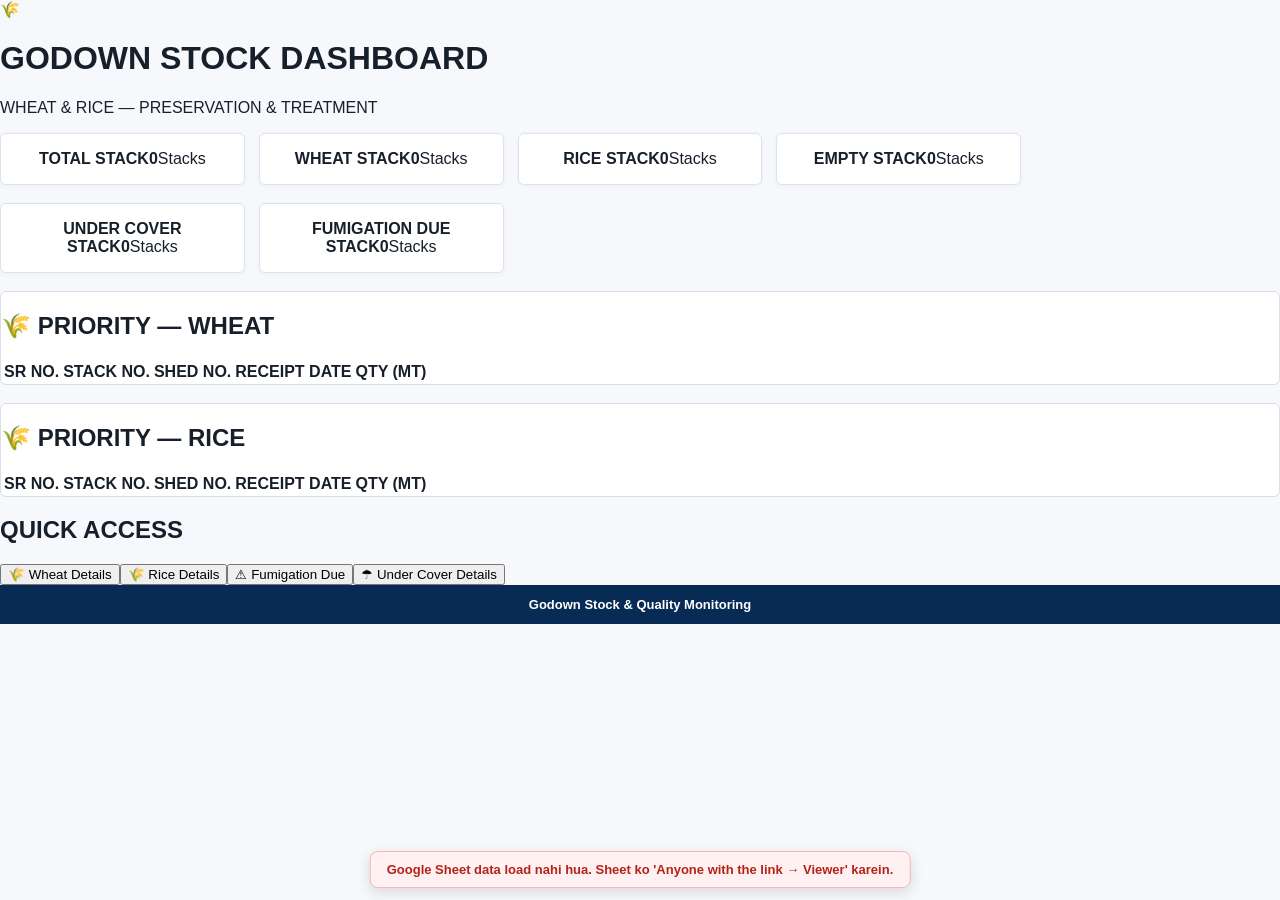
<file: index.html>
<!doctype html><html lang="en"><head><meta charset="utf-8"><meta name="viewport" content="width=device-width,initial-scale=1"><title>Godown Stock Dashboard</title><link rel="stylesheet" href="style.css"></head><body>
<header><div class="logo">🌾</div><div><h1>GODOWN STOCK DASHBOARD</h1><p>WHEAT & RICE — PRESERVATION & TREATMENT</p></div><div id="clock"></div></header>
<main>
<section class="cards four"><div class="card purple"><b>TOTAL STACK</b><strong id="total">0</strong><span>Stacks</span></div><div class="card green"><b>WHEAT STACK</b><strong id="wheat">0</strong><span>Stacks</span></div><div class="card blue"><b>RICE STACK</b><strong id="rice">0</strong><span>Stacks</span></div><div class="card orange"><b>EMPTY STACK</b><strong id="empty">0</strong><span>Stacks</span></div></section>
<section class="cards two"><div class="card green"><b>UNDER COVER STACK</b><strong id="cover">0</strong><span>Stacks</span></div><div class="card red"><b>FUMIGATION DUE STACK</b><strong id="fumigation">0</strong><span>Stacks</span></div></section>
<section class="priority"><div class="panel wheat"><h2>🌾 PRIORITY — WHEAT</h2><table><thead><tr><th>SR NO.</th><th>STACK NO.</th><th>SHED NO.</th><th>RECEIPT DATE</th><th>QTY (MT)</th></tr></thead><tbody id="wheatRows"></tbody></table></div><div class="panel rice"><h2>🌾 PRIORITY — RICE</h2><table><thead><tr><th>SR NO.</th><th>STACK NO.</th><th>SHED NO.</th><th>RECEIPT DATE</th><th>QTY (MT)</th></tr></thead><tbody id="riceRows"></tbody></table></div></section>
<section><h2 class="quicktitle">QUICK ACCESS</h2><div class="quick"><button>🌾 Wheat Details</button><button>🌾 Rice Details</button><button>⚠ Fumigation Due</button><button>☂ Under Cover Details</button></div></section>
</main><footer>Godown Stock & Quality Monitoring</footer><script src="script.js"></script></body></html>
<script src="script.js"></script>
</file>
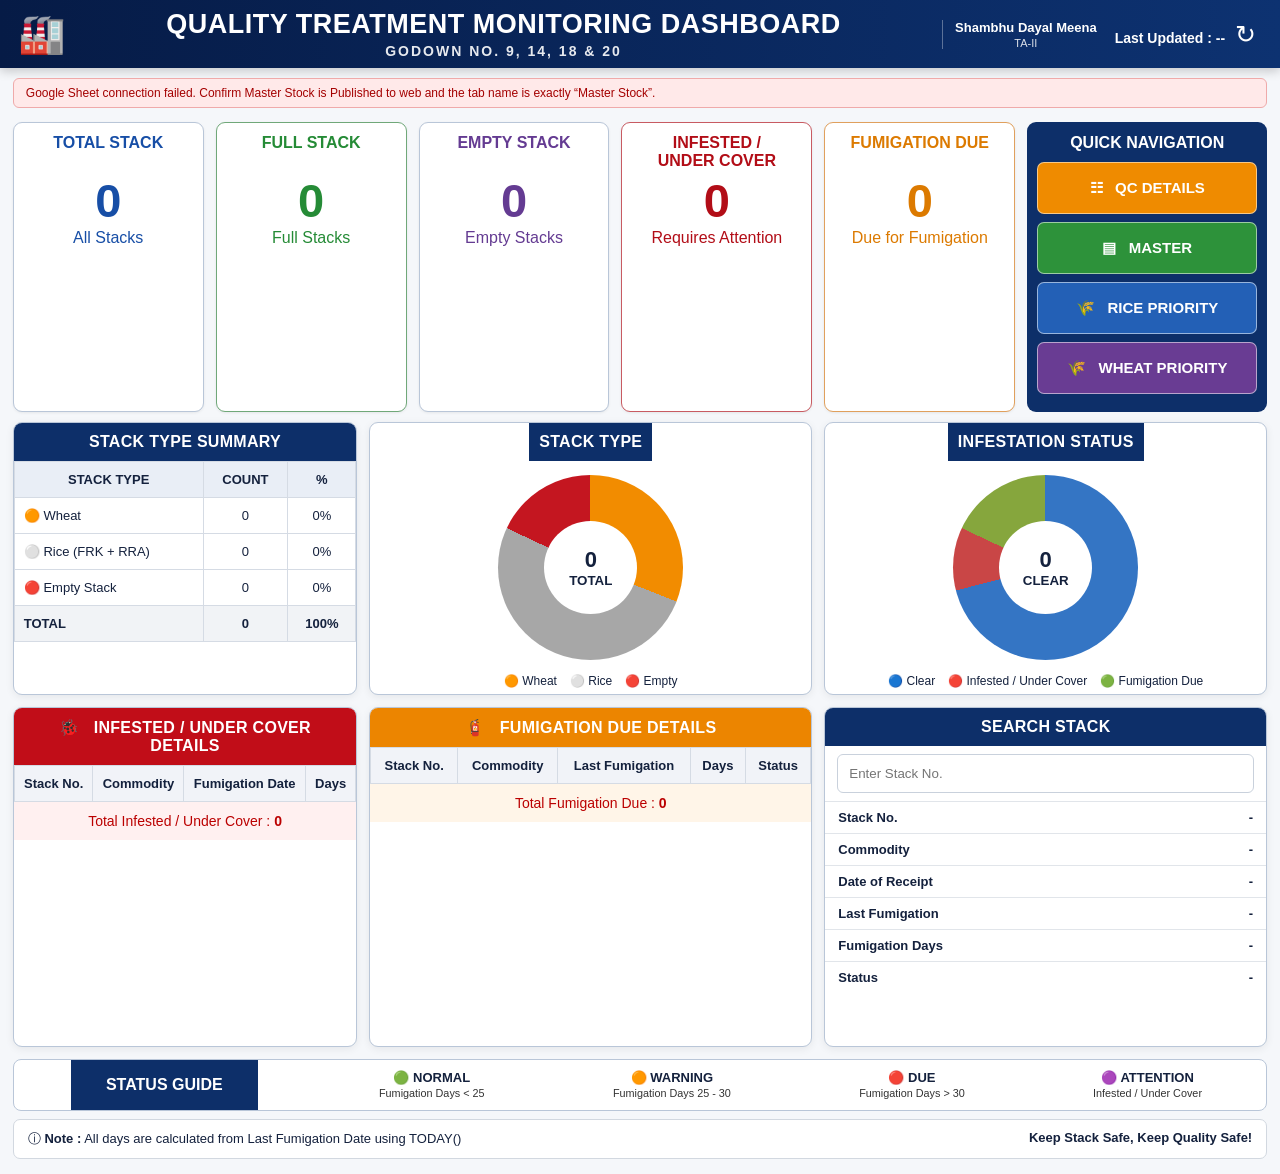
<file: Godown_Professional_Dashboard.html>
<!doctype html>
<html lang="en">
<head>
<meta charset="utf-8">
<meta name="viewport" content="width=device-width,initial-scale=1">
<title>Status Godown No. 9, 14, 18 and 20</title>
<style>
*{box-sizing:border-box}body{margin:0;background:#f5f7fa;color:#14213d;font-family:Arial,Helvetica,sans-serif}.topbar{height:68px;background:linear-gradient(90deg,#061b46,#0d3271);color:#fff;display:flex;align-items:center;padding:8px 18px;gap:18px}.logo{font-size:38px}.headtitle{font-weight:800;font-size:28px;flex:1;text-align:center;letter-spacing:.3px}.updated{font-weight:700;font-size:14px;white-space:nowrap}.updated button{background:none;border:0;color:white;font-size:25px;cursor:pointer}.connection{margin:10px 1%;padding:7px 12px;background:#e9f7ed;border:1px solid #b7ddc1;border-radius:6px;font-size:12px}.connection.error{background:#ffe9e9;color:#a40000;border-color:#efaaaa}.top-grid{display:grid;grid-template-columns:repeat(5,1fr) 240px;gap:12px;padding:4px 1% 10px}.metric{background:white;border:1px solid #b9c6d8;border-radius:9px;text-align:center;padding:11px 6px;min-height:137px;box-shadow:0 1px 3px #0001}.metric .label{font-weight:800;font-size:16px;min-height:38px}.metric .big{font-size:47px;font-weight:800;line-height:1.05;margin:4px}.metric.blue{color:#174ea6}.metric.green{color:#258b36;border-color:#70a879}.metric.purple{color:#643b92}.metric.red{color:#b20d17;border-color:#c85b62}.metric.orange{color:#dc7a00;border-color:#e0a05d}.quick{background:#0d2f69;border-radius:9px;padding:10px;color:#fff}.quick h3{text-align:center;margin:2px 0 10px;font-size:16px}.q{display:block;color:white;text-decoration:none;font-weight:800;text-align:center;border-radius:7px;padding:16px 6px;margin:8px 0;border:1px solid #fff8;font-size:15px}.qc{background:#ef8b00}.master{background:#2d923a}.rice{background:#2360b6}.wheat{background:#693c93}.middle-grid,.details-grid{display:grid;grid-template-columns:1.05fr 1.35fr 1.35fr;gap:12px;padding:0 1% 12px}.panel,.detail,.searchbox{background:white;border:1px solid #b9c6d8;border-radius:9px;overflow:hidden;min-height:270px}.panel h2,.detail h2,.searchbox h2{margin:0;background:#0d2f69;color:#fff;padding:10px;text-align:center;font-size:16px}.summary table,.detail table{width:100%;border-collapse:collapse}.summary th,.summary td,.detail th,.detail td{padding:10px 9px;border:1px solid #d5dbe4;font-size:13px}.summary th{background:#e9eef6}.summary td:nth-child(2),.summary td:nth-child(3){text-align:center}.totalrow{font-weight:800;background:#f1f3f6}.donut{display:flex;flex-direction:column;align-items:center}.donut-chart{width:185px;height:185px;border-radius:50%;margin:14px 0 8px;background:conic-gradient(#f28c00 0 31%,#a7a7a7 31% 82%,#c41620 82% 100%);display:grid;place-items:center}.donut-chart>div{width:93px;height:93px;border-radius:50%;background:white;display:flex;flex-direction:column;align-items:center;justify-content:center}.donut-chart b{font-size:22px}.donut-chart small{font-weight:800}.statusdonut{background:conic-gradient(#3475c4 0 71%,#c94646 71% 82%,#86a63d 82% 100%)}.legend{display:flex;gap:13px;font-size:12px;flex-wrap:wrap;justify-content:center;padding:6px}.details-grid{align-items:stretch}.detail{min-height:340px}.redpanel h2{background:#c10d18}.orangepanel h2{background:#ec8500}.tablewrap{overflow:auto;max-height:260px}.detail th{background:#f1f3f8}.detail footer{text-align:center;padding:11px;background:#fff0f0;color:#b00;font-size:14px}.orangepanel footer{background:#fff5e8}.searchbox{padding-bottom:5px}.searchbox h2{margin-bottom:8px}.searchbox input{margin:0 12px 8px;width:calc(100% - 24px);padding:11px;border:1px solid #c9d1dc;border-radius:6px}.result{display:flex;justify-content:space-between;padding:8px 13px;border-top:1px solid #e1e5ea;font-size:13px}.result span{font-weight:700}.guide{margin:0 1% 8px;background:white;border:1px solid #b9c6d8;border-radius:8px;display:flex;align-items:center;justify-content:space-around;text-align:center;overflow:hidden}.guide>strong{background:#0d2f69;color:white;padding:16px 35px}.guide span{font-weight:800;font-size:13px;padding:7px}.guide small{font-weight:400;color:#333}.note{margin:0 1% 15px;padding:10px 14px;font-size:13px;background:white;border:1px solid #d2d8e0;border-radius:7px}.note b:last-child{float:right}@media(max-width:1100px){.top-grid{grid-template-columns:repeat(3,1fr)}.quick{grid-column:span 3}.middle-grid,.details-grid{grid-template-columns:1fr 1fr}.searchbox{grid-column:span 2}}@media(max-width:650px){.headtitle{font-size:17px}.updated{font-size:11px}.topbar{height:auto}.top-grid,.middle-grid,.details-grid{grid-template-columns:1fr}.quick,.searchbox{grid-column:auto}.guide{flex-wrap:wrap}.guide>strong{width:100%}.note b:last-child{float:none;display:block;margin-top:8px}}
</style>
<style>
.main-title{font-size:27px;font-weight:900;letter-spacing:.5px}
.sub-title{font-size:14px;font-weight:700;letter-spacing:2px;margin-top:3px;opacity:.9}
.userbox{display:flex;flex-direction:column;align-items:center;min-width:125px;border-left:1px solid #ffffff55;padding-left:12px;font-size:12px}
.userbox b{font-size:13px}.userbox span{font-size:11px;opacity:.85;margin-top:2px}
.topbar{box-shadow:0 3px 10px #0003}
.metric{transition:transform .15s,box-shadow .15s}.metric:hover{transform:translateY(-2px);box-shadow:0 5px 14px #0002}
.panel,.detail,.searchbox{box-shadow:0 2px 8px #00000012}
.detail h2,.panel h2,.searchbox h2{letter-spacing:.3px}
@media(max-width:800px){
 .topbar{padding:8px 9px;gap:8px}.logo{font-size:28px}.main-title{font-size:16px}.sub-title{font-size:9px;letter-spacing:1px}.userbox{min-width:86px;font-size:9px;padding-left:6px}.userbox b{font-size:10px}.userbox span{font-size:9px}.updated{font-size:9px}.updated button{font-size:20px}
}
</style></head>
<body>
<header class="topbar">
  <div class="logo">🏭</div>
  <div class="headtitle"><div class="main-title">QUALITY TREATMENT MONITORING DASHBOARD</div><div class="sub-title">GODOWN NO. 9, 14, 18 &amp; 20</div></div>
  <div class="userbox"><b>Shambhu Dayal Meena</b><span>TA-II</span></div><div class="updated">Last Updated : <span id="updated">--</span> <button onclick="loadData()" title="Refresh">↻</button></div>
</header>

<main>
  <div id="connection" class="connection">Connecting to Google Sheet…</div>

  <section class="top-grid">
    <div class="metric blue"><div class="label">TOTAL STACK</div><div class="big" id="total">0</div><div>All Stacks</div></div>
    <div class="metric green"><div class="label">FULL STACK</div><div class="big" id="full">0</div><div>Full Stacks</div></div>
    <div class="metric purple"><div class="label">EMPTY STACK</div><div class="big" id="empty">0</div><div>Empty Stacks</div></div>
    <div class="metric red"><div class="label">INFESTED /<br>UNDER COVER</div><div class="big" id="attention">0</div><div>Requires Attention</div></div>
    <div class="metric orange"><div class="label">FUMIGATION DUE</div><div class="big" id="fumDue">0</div><div>Due for Fumigation</div></div>

    <aside class="quick">
      <h3>QUICK NAVIGATION</h3>
      <a id="qcLink" target="_blank" class="q qc">☷ &nbsp; QC DETAILS</a>
      <a id="masterLink" target="_blank" class="q master">▤ &nbsp; MASTER</a>
      <a id="riceLink" target="_blank" class="q rice">🌾 &nbsp; RICE PRIORITY</a>
      <a id="wheatLink" target="_blank" class="q wheat">🌾 &nbsp; WHEAT PRIORITY</a>
    </aside>
  </section>

  <section class="middle-grid">
    <div class="summary panel">
      <h2>STACK TYPE SUMMARY</h2>
      <table><thead><tr><th>STACK TYPE</th><th>COUNT</th><th>%</th></tr></thead>
      <tbody>
        <tr><td>🟠 Wheat</td><td id="wheatCount">0</td><td id="wheatPct">0%</td></tr>
        <tr><td>⚪ Rice (FRK + RRA)</td><td id="riceCount">0</td><td id="ricePct">0%</td></tr>
        <tr><td>🔴 Empty Stack</td><td id="emptyCount">0</td><td id="emptyPct">0%</td></tr>
        <tr class="totalrow"><td>TOTAL</td><td id="sumCount">0</td><td>100%</td></tr>
      </tbody></table>
    </div>

    <div class="donut panel"><h2>STACK TYPE</h2><div class="donut-chart" id="stackDonut"><div><b id="donutTotal">0</b><small>TOTAL</small></div></div><div class="legend"><span>🟠 Wheat</span><span>⚪ Rice</span><span>🔴 Empty</span></div></div>

    <div class="donut panel"><h2>INFESTATION STATUS</h2><div class="donut-chart statusdonut" id="statusDonut"><div><b id="clearCount">0</b><small>CLEAR</small></div></div><div class="legend"><span>🔵 Clear</span><span>🔴 Infested / Under Cover</span><span>🟢 Fumigation Due</span></div></div>
  </section>

  <section class="details-grid">
    <div class="detail redpanel">
      <h2>🐞 &nbsp; INFESTED / UNDER COVER DETAILS</h2>
      <div class="tablewrap"><table><thead><tr><th>Stack No.</th><th>Commodity</th><th>Fumigation Date</th><th>Days</th></tr></thead><tbody id="attentionBody"></tbody></table></div>
      <footer>Total Infested / Under Cover : <b id="attentionTotal">0</b></footer>
    </div>

    <div class="detail orangepanel">
      <h2>🧯 &nbsp; FUMIGATION DUE DETAILS</h2>
      <div class="tablewrap"><table><thead><tr><th>Stack No.</th><th>Commodity</th><th>Last Fumigation</th><th>Days</th><th>Status</th></tr></thead><tbody id="dueBody"></tbody></table></div>
      <footer>Total Fumigation Due : <b id="dueTotal">0</b></footer>
    </div>

    <aside class="searchbox">
      <h2>SEARCH STACK</h2>
      <input id="search" placeholder="Enter Stack No.">
      <div class="result"><b>Stack No.</b><span id="sStack">-</span></div>
      <div class="result"><b>Commodity</b><span id="sCommodity">-</span></div>
      <div class="result"><b>Date of Receipt</b><span id="sReceipt">-</span></div>
      <div class="result"><b>Last Fumigation</b><span id="sLast">-</span></div>
      <div class="result"><b>Fumigation Days</b><span id="sDays">-</span></div>
      <div class="result"><b>Status</b><span id="sStatus">-</span></div>
    </aside>
  </section>

  <section class="guide"><strong>STATUS GUIDE</strong><span>🟢 NORMAL<br><small>Fumigation Days &lt; 25</small></span><span>🟠 WARNING<br><small>Fumigation Days 25 - 30</small></span><span>🔴 DUE<br><small>Fumigation Days &gt; 30</small></span><span>🟣 ATTENTION<br><small>Infested / Under Cover</small></span></section>
  <div class="note">ⓘ <b>Note :</b> All days are calculated from Last Fumigation Date using TODAY() &nbsp;&nbsp;&nbsp; <b>Keep Stack Safe, Keep Quality Safe!</b></div>
</main>
<script>
const SHEET_ID="1igJ0rzEp3txMDdhjwjrMB5V9BkJcyjt74g1xWh3YSHo";
const SHEET_NAME="Master Stock";
const REFRESH_MS=30000;
const masterUrl=`https://docs.google.com/spreadsheets/d/${SHEET_ID}/edit`;
document.getElementById("masterLink").href=masterUrl;
document.getElementById("qcLink").href=masterUrl;
document.getElementById("riceLink").href=masterUrl;
document.getElementById("wheatLink").href=masterUrl;
let data=[],headers=[];
const n=x=>String(x??"").toLowerCase().replace(/[^a-z0-9]+/g," ").trim();
function find(names){const H=headers.map(n);for(const x of names){const i=H.indexOf(n(x));if(i>=0)return i}for(const x of names){const i=H.findIndex(h=>h.includes(n(x)));if(i>=0)return i}return -1}
function val(r,i){return i>=0?String(r[i]??"").trim():""}
function parseDate(v){if(!v)return null;if(/^\d{1,2}\.\d{1,2}\.\d{2,4}$/.test(v)){let [d,m,y]=v.split(".").map(Number);if(y<100)y+=2000;return new Date(y,m-1,d)}const d=new Date(v);return isNaN(d)?null:d}
function days(v){const d=parseDate(v);return d?Math.max(0,Math.floor((Date.now()-d.getTime())/86400000)):""}
function loadJSONP(){return new Promise((resolve,reject)=>{const cb="googleSheetCallback_"+Date.now();const s=document.createElement("script");let done=false;const cleanup=()=>{try{delete window[cb]}catch(e){window[cb]=undefined}s.remove()};const timer=setTimeout(()=>{if(!done){done=true;cleanup();reject(Error("timeout"))}},12000);window[cb]=obj=>{if(done)return;done=true;clearTimeout(timer);cleanup();resolve(obj)};s.onerror=()=>{if(!done){done=true;clearTimeout(timer);cleanup();reject(Error("request failed"))}};s.src=`https://docs.google.com/spreadsheets/d/${SHEET_ID}/gviz/tq?sheet=${encodeURIComponent(SHEET_NAME)}&tqx=out:json;responseHandler:${cb}&tq=${encodeURIComponent("select *")}&_=${Date.now()}`;document.head.appendChild(s)})}
function makeRecords(j){headers=(j.table?.cols||[]).map(c=>c.label||c.id||"");const rows=(j.table?.rows||[]).map(x=>(x.c||[]).map(c=>c?(c.f??c.v??""):""));const ix={shed:find(["Shed No.","Shed"]),stack:find(["Stack No.","Stack"]),comm:find(["Commodity / Crop Year","Commodity","Crop Year"]),receipt:find(["Receipt Date","RDate of receipt","Date of Receipt"]),status:find(["Status","QC Status"]),fum:find(["Fumigation Date"]),last:find(["Last Fumigation Date","Last Fumigation"]),remarks:find(["QC Remarks","Remarks"]),cover:find(["UnderCover_Flag"]),due:find(["DegassingDue_Flag"])};return rows.filter(r=>r.some(x=>String(x).trim()!=="")).map(r=>{const st=val(r,ix.status),rm=val(r,ix.remarks),last=val(r,ix.last)||val(r,ix.fum),dy=days(last);const cover=/under\s*cover|cover/.test(n(st))||/under\s*cover|cover/.test(n(val(r,ix.cover)));const inf=/infest/.test(n(st))||/infest/.test(n(rm));const due=/due|yes|true/.test(n(val(r,ix.due)))||/due/.test(n(st))||(dy!==""&&dy>30);const empty=/empty/.test(n(st))||/empty/.test(n(rm));return{shed:val(r,ix.shed),stack:val(r,ix.stack),comm:val(r,ix.comm),receipt:val(r,ix.receipt),status:st,fum:val(r,ix.fum),last,days:dy,remarks:rm,cover,inf,due,empty}})}
async function loadData(){const box=document.getElementById("connection");box.textContent="Connecting to Google Sheet…";try{const json=await loadJSONP();if(json.status==="error")throw Error((json.errors&&json.errors[0]&&json.errors[0].message)||"Google Sheet error");data=makeRecords(json);const now=new Date();document.getElementById("updated").textContent=now.toLocaleDateString("en-GB",{day:"2-digit",month:"2-digit",year:"2-digit"})+" | "+now.toLocaleTimeString("en-IN",{hour:"2-digit",minute:"2-digit"});box.textContent=`● LIVE — Master Stock connected • ${data.length} rows`;box.className="connection";render()}catch(e){box.textContent="Google Sheet connection failed. Confirm Master Stock is Published to web and the tab name is exactly “Master Stock”.";box.className="connection error";console.error(e)}}
function esc(x){return String(x??"").replaceAll("&","&amp;").replaceAll("<","&lt;").replaceAll(">","&gt;")}
function pct(x,t){return t?((x/t)*100).toFixed(2)+"%":"0%"}
function render(){const total=data.length,empty=data.filter(x=>x.empty||(!x.comm&&!x.stack)).length,wheat=data.filter(x=>/wheat/.test(n(x.comm))).length,rice=data.filter(x=>/rice|frk|rra/.test(n(x.comm))&&!/wheat/.test(n(x.comm))).length,att=data.filter(x=>x.inf||x.cover),due=data.filter(x=>x.due&&!x.inf&&!x.cover),full=Math.max(0,total-empty);document.getElementById("total").textContent=total;document.getElementById("full").textContent=full;document.getElementById("empty").textContent=empty;document.getElementById("attention").textContent=att.length;document.getElementById("fumDue").textContent=due.length;document.getElementById("wheatCount").textContent=wheat;document.getElementById("riceCount").textContent=rice;document.getElementById("emptyCount").textContent=empty;document.getElementById("wheatPct").textContent=pct(wheat,total);document.getElementById("ricePct").textContent=pct(rice,total);document.getElementById("emptyPct").textContent=pct(empty,total);document.getElementById("sumCount").textContent=total;document.getElementById("donutTotal").textContent=total;document.getElementById("clearCount").textContent=Math.max(0,total-att.length-due.length);document.getElementById("attentionTotal").textContent=att.length;document.getElementById("dueTotal").textContent=due.length;document.getElementById("attentionBody").innerHTML=att.length?att.map(x=>`<tr><td>${esc(x.stack)}</td><td>${esc(x.comm)}</td><td>${esc(x.fum)}</td><td>${esc(x.days)}</td></tr>`).join(""):`<tr><td colspan="4">No stacks found</td></tr>`;document.getElementById("dueBody").innerHTML=due.length?due.map(x=>`<tr><td>${esc(x.stack)}</td><td>${esc(x.comm)}</td><td>${esc(x.last)}</td><td>${esc(x.days)}</td><td><b>DUE (&gt;30 Days)</b></td></tr>`).join(""):`<tr><td colspan="5">No stacks found</td></tr>`}
document.getElementById("search").addEventListener("input",function(){const q=n(this.value),x=data.find(r=>n(r.stack)===q||n(r.stack).includes(q));["sStack","sCommodity","sReceipt","sLast","sDays","sStatus"].forEach((id,i)=>document.getElementById(id).textContent=x?[x.stack,x.comm,x.receipt,x.last,x.days,x.status][i]||"-":"-")});loadData();setInterval(loadData,REFRESH_MS);

</script>
</body>
</html>
</file>
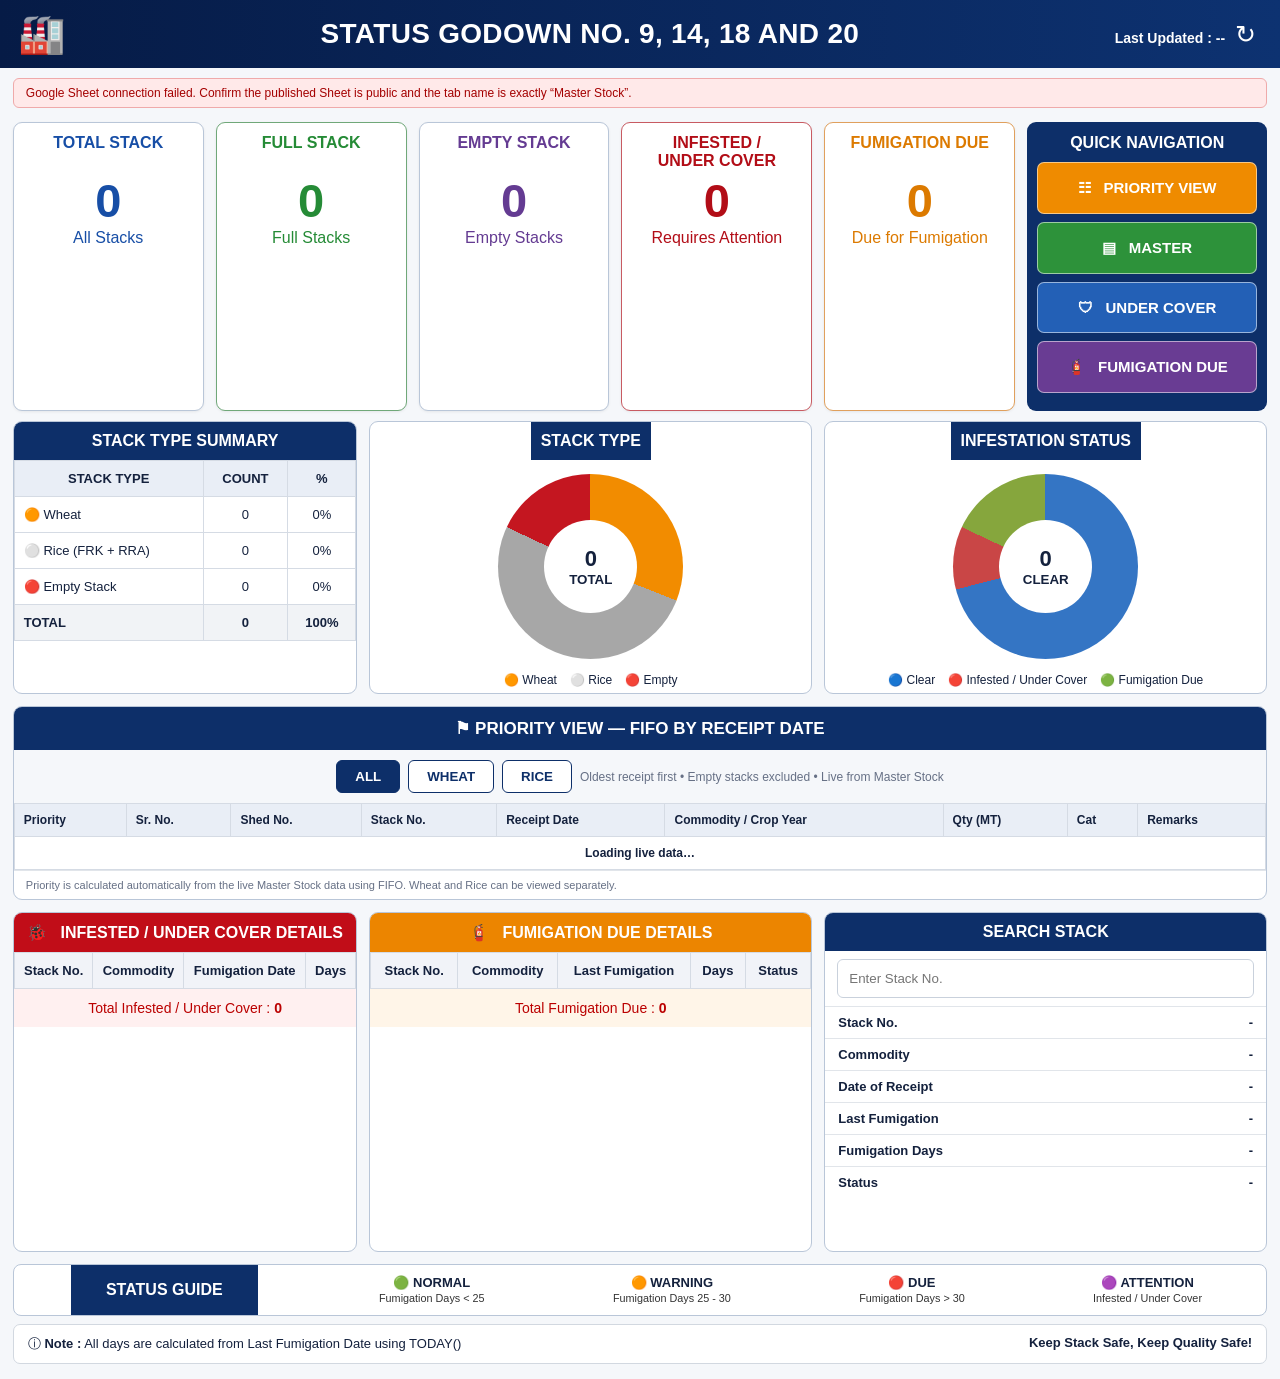
<file: index-1.html>
<!doctype html>
<html lang="en">
<head>
<meta charset="utf-8">
<meta name="viewport" content="width=device-width,initial-scale=1">
<title>Status Godown No. 9, 14, 18 and 20</title>
<style>
*{box-sizing:border-box}body{margin:0;background:#f5f7fa;color:#14213d;font-family:Arial,Helvetica,sans-serif}.topbar{height:68px;background:linear-gradient(90deg,#061b46,#0d3271);color:#fff;display:flex;align-items:center;padding:8px 18px;gap:18px}.logo{font-size:38px}.headtitle{font-weight:800;font-size:28px;flex:1;text-align:center;letter-spacing:.3px}.updated{font-weight:700;font-size:14px;white-space:nowrap}.updated button{background:none;border:0;color:white;font-size:25px;cursor:pointer}.connection{margin:10px 1%;padding:7px 12px;background:#e9f7ed;border:1px solid #b7ddc1;border-radius:6px;font-size:12px}.connection.error{background:#ffe9e9;color:#a40000;border-color:#efaaaa}.top-grid{display:grid;grid-template-columns:repeat(5,1fr) 240px;gap:12px;padding:4px 1% 10px}.metric{background:white;border:1px solid #b9c6d8;border-radius:9px;text-align:center;padding:11px 6px;min-height:137px;box-shadow:0 1px 3px #0001}.metric .label{font-weight:800;font-size:16px;min-height:38px}.metric .big{font-size:47px;font-weight:800;line-height:1.05;margin:4px}.metric.blue{color:#174ea6}.metric.green{color:#258b36;border-color:#70a879}.metric.purple{color:#643b92}.metric.red{color:#b20d17;border-color:#c85b62}.metric.orange{color:#dc7a00;border-color:#e0a05d}.quick{background:#0d2f69;border-radius:9px;padding:10px;color:#fff}.quick h3{text-align:center;margin:2px 0 10px;font-size:16px}.q{display:block;color:white;text-decoration:none;font-weight:800;text-align:center;border-radius:7px;padding:16px 6px;margin:8px 0;border:1px solid #fff8;font-size:15px}.qc{background:#ef8b00}.master{background:#2d923a}.rice{background:#2360b6}.wheat{background:#693c93}.middle-grid,.details-grid{display:grid;grid-template-columns:1.05fr 1.35fr 1.35fr;gap:12px;padding:0 1% 12px}.panel,.detail,.searchbox{background:white;border:1px solid #b9c6d8;border-radius:9px;overflow:hidden;min-height:270px}.panel h2,.detail h2,.searchbox h2{margin:0;background:#0d2f69;color:#fff;padding:10px;text-align:center;font-size:16px}.summary table,.detail table{width:100%;border-collapse:collapse}.summary th,.summary td,.detail th,.detail td{padding:10px 9px;border:1px solid #d5dbe4;font-size:13px}.summary th{background:#e9eef6}.summary td:nth-child(2),.summary td:nth-child(3){text-align:center}.totalrow{font-weight:800;background:#f1f3f6}.donut{display:flex;flex-direction:column;align-items:center}.donut-chart{width:185px;height:185px;border-radius:50%;margin:14px 0 8px;background:conic-gradient(#f28c00 0 31%,#a7a7a7 31% 82%,#c41620 82% 100%);display:grid;place-items:center}.donut-chart>div{width:93px;height:93px;border-radius:50%;background:white;display:flex;flex-direction:column;align-items:center;justify-content:center}.donut-chart b{font-size:22px}.donut-chart small{font-weight:800}.statusdonut{background:conic-gradient(#3475c4 0 71%,#c94646 71% 82%,#86a63d 82% 100%)}.legend{display:flex;gap:13px;font-size:12px;flex-wrap:wrap;justify-content:center;padding:6px}.details-grid{align-items:stretch}.detail{min-height:340px}.redpanel h2{background:#c10d18}.orangepanel h2{background:#ec8500}.tablewrap{overflow:auto;max-height:260px}.detail th{background:#f1f3f8}.detail footer{text-align:center;padding:11px;background:#fff0f0;color:#b00;font-size:14px}.orangepanel footer{background:#fff5e8}.searchbox{padding-bottom:5px}.searchbox h2{margin-bottom:8px}.searchbox input{margin:0 12px 8px;width:calc(100% - 24px);padding:11px;border:1px solid #c9d1dc;border-radius:6px}.result{display:flex;justify-content:space-between;padding:8px 13px;border-top:1px solid #e1e5ea;font-size:13px}.result span{font-weight:700}.guide{margin:0 1% 8px;background:white;border:1px solid #b9c6d8;border-radius:8px;display:flex;align-items:center;justify-content:space-around;text-align:center;overflow:hidden}.guide>strong{background:#0d2f69;color:white;padding:16px 35px}.guide span{font-weight:800;font-size:13px;padding:7px}.guide small{font-weight:400;color:#333}.note{margin:0 1% 15px;padding:10px 14px;font-size:13px;background:white;border:1px solid #d2d8e0;border-radius:7px}.note b:last-child{float:right}
.priority-section{margin:0 1% 12px;background:#fff;border:1px solid #b9c6d8;border-radius:9px;overflow:hidden}
.priority-section h2{margin:0;background:#0d2f69;color:#fff;padding:11px;text-align:center;font-size:17px}
.priority-toolbar{display:flex;gap:8px;justify-content:center;align-items:center;padding:10px;flex-wrap:wrap;background:#f5f7fa}
.priority-toolbar button{border:1px solid #0d2f69;background:#fff;color:#0d2f69;border-radius:6px;padding:8px 18px;font-weight:800;cursor:pointer}
.priority-toolbar button.active,.priority-toolbar button:hover{background:#0d2f69;color:#fff}
.priority-wrap{overflow:auto;max-height:360px}
.priority-table{width:100%;border-collapse:collapse;min-width:900px}
.priority-table th,.priority-table td{padding:9px;border:1px solid #d5dbe4;font-size:12px;white-space:nowrap}
.priority-table th{background:#e9eef6;text-align:left}
.priority-table td:first-child{text-align:center;font-weight:800}
.priority-table tr:hover td{background:#f7faff}
.priority-note{padding:8px 12px;color:#667085;font-size:11px;border-top:1px solid #e1e5ea}
.quick .q{cursor:pointer}
@media(max-width:1100px){.top-grid{grid-template-columns:repeat(3,1fr)}.quick{grid-column:span 3}.middle-grid,.details-grid{grid-template-columns:1fr 1fr}.searchbox{grid-column:span 2}}@media(max-width:650px){.headtitle{font-size:17px}.updated{font-size:11px}.topbar{height:auto}.top-grid,.middle-grid,.details-grid{grid-template-columns:1fr}.quick,.searchbox{grid-column:auto}.guide{flex-wrap:wrap}.guide>strong{width:100%}.note b:last-child{float:none;display:block;margin-top:8px}}
</style>
</head>
<body>
<header class="topbar">
  <div class="logo">🏭</div>
  <div class="headtitle">STATUS GODOWN NO. 9, 14, 18 AND 20</div>
  <div class="updated">Last Updated : <span id="updated">--</span> <button onclick="loadData()" title="Refresh">↻</button></div>
</header>

<main>
  <div id="connection" class="connection">Connecting to Google Sheet…</div>

  <section class="top-grid">
    <div class="metric blue"><div class="label">TOTAL STACK</div><div class="big" id="total">0</div><div>All Stacks</div></div>
    <div class="metric green"><div class="label">FULL STACK</div><div class="big" id="full">0</div><div>Full Stacks</div></div>
    <div class="metric purple"><div class="label">EMPTY STACK</div><div class="big" id="empty">0</div><div>Empty Stacks</div></div>
    <div class="metric red"><div class="label">INFESTED /<br>UNDER COVER</div><div class="big" id="attention">0</div><div>Requires Attention</div></div>
    <div class="metric orange"><div class="label">FUMIGATION DUE</div><div class="big" id="fumDue">0</div><div>Due for Fumigation</div></div>

    <aside class="quick">
      <h3>QUICK NAVIGATION</h3>
      <a href="#priority" class="q qc">☷ &nbsp; PRIORITY VIEW</a>
      <a id="masterLink" target="_blank" class="q master">▤ &nbsp; MASTER</a>
      <a href="#underCover" class="q rice">🛡 &nbsp; UNDER COVER</a>
      <a href="#fumigationDueDetails" class="q wheat">🧯 &nbsp; FUMIGATION DUE</a>
    </aside>
  </section>

  <section class="middle-grid">
    <div class="summary panel">
      <h2>STACK TYPE SUMMARY</h2>
      <table><thead><tr><th>STACK TYPE</th><th>COUNT</th><th>%</th></tr></thead>
      <tbody>
        <tr><td>🟠 Wheat</td><td id="wheatCount">0</td><td id="wheatPct">0%</td></tr>
        <tr><td>⚪ Rice (FRK + RRA)</td><td id="riceCount">0</td><td id="ricePct">0%</td></tr>
        <tr><td>🔴 Empty Stack</td><td id="emptyCount">0</td><td id="emptyPct">0%</td></tr>
        <tr class="totalrow"><td>TOTAL</td><td id="sumCount">0</td><td>100%</td></tr>
      </tbody></table>
    </div>

    <div class="donut panel"><h2>STACK TYPE</h2><div class="donut-chart" id="stackDonut"><div><b id="donutTotal">0</b><small>TOTAL</small></div></div><div class="legend"><span>🟠 Wheat</span><span>⚪ Rice</span><span>🔴 Empty</span></div></div>

    <div class="donut panel"><h2>INFESTATION STATUS</h2><div class="donut-chart statusdonut" id="statusDonut"><div><b id="clearCount">0</b><small>CLEAR</small></div></div><div class="legend"><span>🔵 Clear</span><span>🔴 Infested / Under Cover</span><span>🟢 Fumigation Due</span></div></div>
  </section>

  
<section class="priority-section" id="priority">
  <h2>⚑ PRIORITY VIEW — FIFO BY RECEIPT DATE</h2>
  <div class="priority-toolbar">
    <button class="active" onclick="setPriority('all',this)">ALL</button>
    <button onclick="setPriority('wheat',this)">WHEAT</button>
    <button onclick="setPriority('rice',this)">RICE</button>
    <span style="font-size:12px;color:#667085">Oldest receipt first • Empty stacks excluded • Live from Master Stock</span>
  </div>
  <div class="priority-wrap">
    <table class="priority-table">
      <thead><tr><th>Priority</th><th>Sr. No.</th><th>Shed No.</th><th>Stack No.</th><th>Receipt Date</th><th>Commodity / Crop Year</th><th>Qty (MT)</th><th>Cat</th><th>Remarks</th></tr></thead>
      <tbody id="priorityBody"><tr><td colspan="9">Loading live data…</td></tr></tbody>
    </table>
  </div>
  <div class="priority-note">Priority is calculated automatically from the live Master Stock data using FIFO. Wheat and Rice can be viewed separately.</div>
</section>
<section class="details-grid">
    <div class="detail redpanel" id="underCover">
      <h2>🐞 &nbsp; INFESTED / UNDER COVER DETAILS</h2>
      <div class="tablewrap"><table><thead><tr><th>Stack No.</th><th>Commodity</th><th>Fumigation Date</th><th>Days</th></tr></thead><tbody id="attentionBody"></tbody></table></div>
      <footer>Total Infested / Under Cover : <b id="attentionTotal">0</b></footer>
    </div>

    <div class="detail orangepanel" id="fumigationDueDetails">
      <h2>🧯 &nbsp; FUMIGATION DUE DETAILS</h2>
      <div class="tablewrap"><table><thead><tr><th>Stack No.</th><th>Commodity</th><th>Last Fumigation</th><th>Days</th><th>Status</th></tr></thead><tbody id="dueBody"></tbody></table></div>
      <footer>Total Fumigation Due : <b id="dueTotal">0</b></footer>
    </div>

    <aside class="searchbox">
      <h2>SEARCH STACK</h2>
      <input id="search" placeholder="Enter Stack No.">
      <div class="result"><b>Stack No.</b><span id="sStack">-</span></div>
      <div class="result"><b>Commodity</b><span id="sCommodity">-</span></div>
      <div class="result"><b>Date of Receipt</b><span id="sReceipt">-</span></div>
      <div class="result"><b>Last Fumigation</b><span id="sLast">-</span></div>
      <div class="result"><b>Fumigation Days</b><span id="sDays">-</span></div>
      <div class="result"><b>Status</b><span id="sStatus">-</span></div>
    </aside>
  </section>

  <section class="guide"><strong>STATUS GUIDE</strong><span>🟢 NORMAL<br><small>Fumigation Days &lt; 25</small></span><span>🟠 WARNING<br><small>Fumigation Days 25 - 30</small></span><span>🔴 DUE<br><small>Fumigation Days &gt; 30</small></span><span>🟣 ATTENTION<br><small>Infested / Under Cover</small></span></section>
  <div class="note">ⓘ <b>Note :</b> All days are calculated from Last Fumigation Date using TODAY() &nbsp;&nbsp;&nbsp; <b>Keep Stack Safe, Keep Quality Safe!</b></div>
</main>
<script>
const SHEET_ID="1igJ0rzEp3txMDdhjwjrMB5V9BkJcyjt74g1xWh3YSHo";
const SHEET_NAME="Master Stock";
const REFRESH_MS=30000;
let data=[],headers=[],priorityType="all";
const n=x=>String(x??"").toLowerCase().replace(/[^a-z0-9]+/g," ").trim();
function find(names){const H=headers.map(n);for(const x of names){const i=H.indexOf(n(x));if(i>=0)return i}for(const x of names){const i=H.findIndex(h=>h.includes(n(x)));if(i>=0)return i}return -1}
function val(r,i){return i>=0?String(r[i]??"").trim():""}
function parseDate(v){
 if(!v)return null;
 if(/^\d{1,2}\.\d{1,2}\.\d{2,4}$/.test(v)){let [d,m,y]=v.split(".").map(Number);if(y<100)y+=2000;return new Date(y,m-1,d)}
 if(/^\d{1,2}\/\d{1,2}\/\d{2,4}$/.test(v)){let [d,m,y]=v.split("/").map(Number);if(y<100)y+=2000;return new Date(y,m-1,d)}
 const d=new Date(v);return isNaN(d)?null:d
}
function days(v){const d=parseDate(v);return d?Math.max(0,Math.floor((Date.now()-d.getTime())/86400000)):""}
function loadJSONP(){
 return new Promise((resolve,reject)=>{
  const cb="googleSheetCallback_"+Date.now(),s=document.createElement("script");let done=false;
  const cleanup=()=>{try{delete window[cb]}catch(e){window[cb]=undefined}s.remove()};
  const timer=setTimeout(()=>{if(!done){done=true;cleanup();reject(Error("timeout"))}},12000);
  window[cb]=obj=>{if(done)return;done=true;clearTimeout(timer);cleanup();resolve(obj)};
  s.onerror=()=>{if(!done){done=true;clearTimeout(timer);cleanup();reject(Error("request failed"))}};
  s.src=`https://docs.google.com/spreadsheets/d/${SHEET_ID}/gviz/tq?sheet=${encodeURIComponent(SHEET_NAME)}&tqx=out:json;responseHandler:${cb}&tq=${encodeURIComponent("select *")}&_=${Date.now()}`;
  document.head.appendChild(s)
 })
}
function makeRecords(j){
 headers=(j.table?.cols||[]).map(c=>c.label||c.id||"");
 const rows=(j.table?.rows||[]).map(x=>(x.c||[]).map(c=>c?(c.f??c.v??""):""));
 const ix={
  shed:find(["Shed No.","Shed"]),stack:find(["Stack No.","Stack"]),
  comm:find(["Commodity / Crop Year","Commodity/Crop Year","Commodity","Crop Year"]),
  receipt:find(["Receipt Date","RDate of Receipt","RDate of receipt","Date of Receipt"]),
  qty:find(["Qty (MT)","Qty","Quantity"]),cat:find(["Cat","Category"]),
  status:find(["Status","QC Status"]),fum:find(["Fumigation Date"]),
  last:find(["Last Fumigation Date","Last Fumigation"]),
  remarks:find(["QC Remarks","Remarks"]),cover:find(["UnderCover_Flag","Under Cover"]),
  due:find(["DegassingDue_Flag","Fumigation Due"])
 };
 return rows.filter(r=>r.some(x=>String(x).trim()!=="")).map(r=>{
  const st=val(r,ix.status),rm=val(r,ix.remarks),last=val(r,ix.last)||val(r,ix.fum),dy=days(last);
  const cover=/under\s*cover|cover/.test(n(st))||/under\s*cover|cover/.test(n(val(r,ix.cover)));
  const inf=/infest/.test(n(st))||/infest/.test(n(rm));
  const due=/due|yes|true/.test(n(val(r,ix.due)))||/due/.test(n(st))||(dy!==""&&dy>30);
  const empty=/empty/.test(n(st))||/empty/.test(n(rm))||(!val(r,ix.stack)&&!val(r,ix.comm));
  return {shed:val(r,ix.shed),stack:val(r,ix.stack),comm:val(r,ix.comm),receipt:val(r,ix.receipt),qty:val(r,ix.qty),cat:val(r,ix.cat),status:st,fum:val(r,ix.fum),last,days:dy,remarks:rm,cover,inf,due,empty}
 })
}
function esc(x){return String(x??"").replaceAll("&","&amp;").replaceAll("<","&lt;").replaceAll(">","&gt;")}
function pct(x,t){return t?((x/t)*100).toFixed(1)+"%":"0%"}
function receiptTime(x){const d=parseDate(x.receipt);return d?d.getTime():Number.MAX_SAFE_INTEGER}
function setPriority(type,btn){
 priorityType=type;document.querySelectorAll(".priority-toolbar button").forEach(b=>b.classList.remove("active"));btn.classList.add("active");renderPriority()
}
function renderPriority(){
 let rows=data.filter(x=>!x.empty&&x.stack&&x.comm);
 rows=rows.filter(x=>priorityType==="all"||((priorityType==="wheat")&&/wheat/.test(n(x.comm)))||((priorityType==="rice")&&/rice|frk|rra/.test(n(x.comm))&&!/wheat/.test(n(x.comm))));
 rows.sort((a,b)=>receiptTime(a)-receiptTime(b));
 const body=document.getElementById("priorityBody");
 body.innerHTML=rows.length?rows.map((x,i)=>`<tr><td>${i+1}</td><td>${i+1}</td><td>${esc(x.shed)}</td><td><b>${esc(x.stack)}</b></td><td>${esc(x.receipt)}</td><td>${esc(x.comm)}</td><td>${esc(x.qty)}</td><td>${esc(x.cat)}</td><td>${esc(x.remarks)}</td></tr>`).join(""):`<tr><td colspan="9">No priority stacks found</td></tr>`
}
function render(){
 const total=data.filter(x=>x.stack||x.comm).length,empty=data.filter(x=>x.empty).length;
 const wheat=data.filter(x=>/wheat/.test(n(x.comm))&&!x.empty).length;
 const rice=data.filter(x=>/rice|frk|rra/.test(n(x.comm))&&!/wheat/.test(n(x.comm))&&!x.empty).length;
 const att=data.filter(x=>x.inf||x.cover),due=data.filter(x=>x.due&&!x.inf&&!x.cover),full=Math.max(0,total-empty);
 document.getElementById("total").textContent=total;document.getElementById("full").textContent=full;document.getElementById("empty").textContent=empty;
 document.getElementById("attention").textContent=att.length;document.getElementById("fumDue").textContent=due.length;
 document.getElementById("wheatCount").textContent=wheat;document.getElementById("riceCount").textContent=rice;document.getElementById("emptyCount").textContent=empty;
 document.getElementById("wheatPct").textContent=pct(wheat,total);document.getElementById("ricePct").textContent=pct(rice,total);document.getElementById("emptyPct").textContent=pct(empty,total);
 document.getElementById("sumCount").textContent=total;document.getElementById("donutTotal").textContent=total;document.getElementById("clearCount").textContent=Math.max(0,total-att.length-due.length);
 document.getElementById("attentionTotal").textContent=att.length;document.getElementById("dueTotal").textContent=due.length;
 document.getElementById("attentionBody").innerHTML=att.length?att.map(x=>`<tr><td>${esc(x.stack)}</td><td>${esc(x.comm)}</td><td>${esc(x.fum)}</td><td>${esc(x.days)}</td></tr>`).join(""):`<tr><td colspan="4">No stacks found</td></tr>`;
 document.getElementById("dueBody").innerHTML=due.length?due.map(x=>`<tr><td>${esc(x.stack)}</td><td>${esc(x.comm)}</td><td>${esc(x.last)}</td><td>${esc(x.days)}</td><td><b>DUE (&gt;30 Days)</b></td></tr>`).join(""):`<tr><td colspan="5">No stacks found</td></tr>`;
 renderPriority()
}
async function loadData(){
 const box=document.getElementById("connection");box.textContent="Connecting to Google Sheet…";
 try{
  const json=await loadJSONP();if(json.status==="error")throw Error((json.errors&&json.errors[0]&&json.errors[0].message)||"Google Sheet error");
  data=makeRecords(json);const now=new Date();
  document.getElementById("updated").textContent=now.toLocaleDateString("en-GB",{day:"2-digit",month:"2-digit",year:"2-digit"})+" | "+now.toLocaleTimeString("en-IN",{hour:"2-digit",minute:"2-digit"});
  box.textContent=`● LIVE — Master Stock connected • ${data.length} rows`;box.className="connection";render()
 }catch(e){box.textContent="Google Sheet connection failed. Confirm the published Sheet is public and the tab name is exactly “Master Stock”.";box.className="connection error";console.error(e)}
}
document.getElementById("search").addEventListener("input",function(){
 const q=n(this.value),x=data.find(r=>n(r.stack)===q||n(r.stack).includes(q));
 ["sStack","sCommodity","sReceipt","sLast","sDays","sStatus"].forEach((id,i)=>document.getElementById(id).textContent=x?[x.stack,x.comm,x.receipt,x.last,x.days,x.status][i]||"-":"-")
});
loadData();setInterval(loadData,REFRESH_MS);
</script>
</body>
</html>
<script src="script.js"></script>
</file>
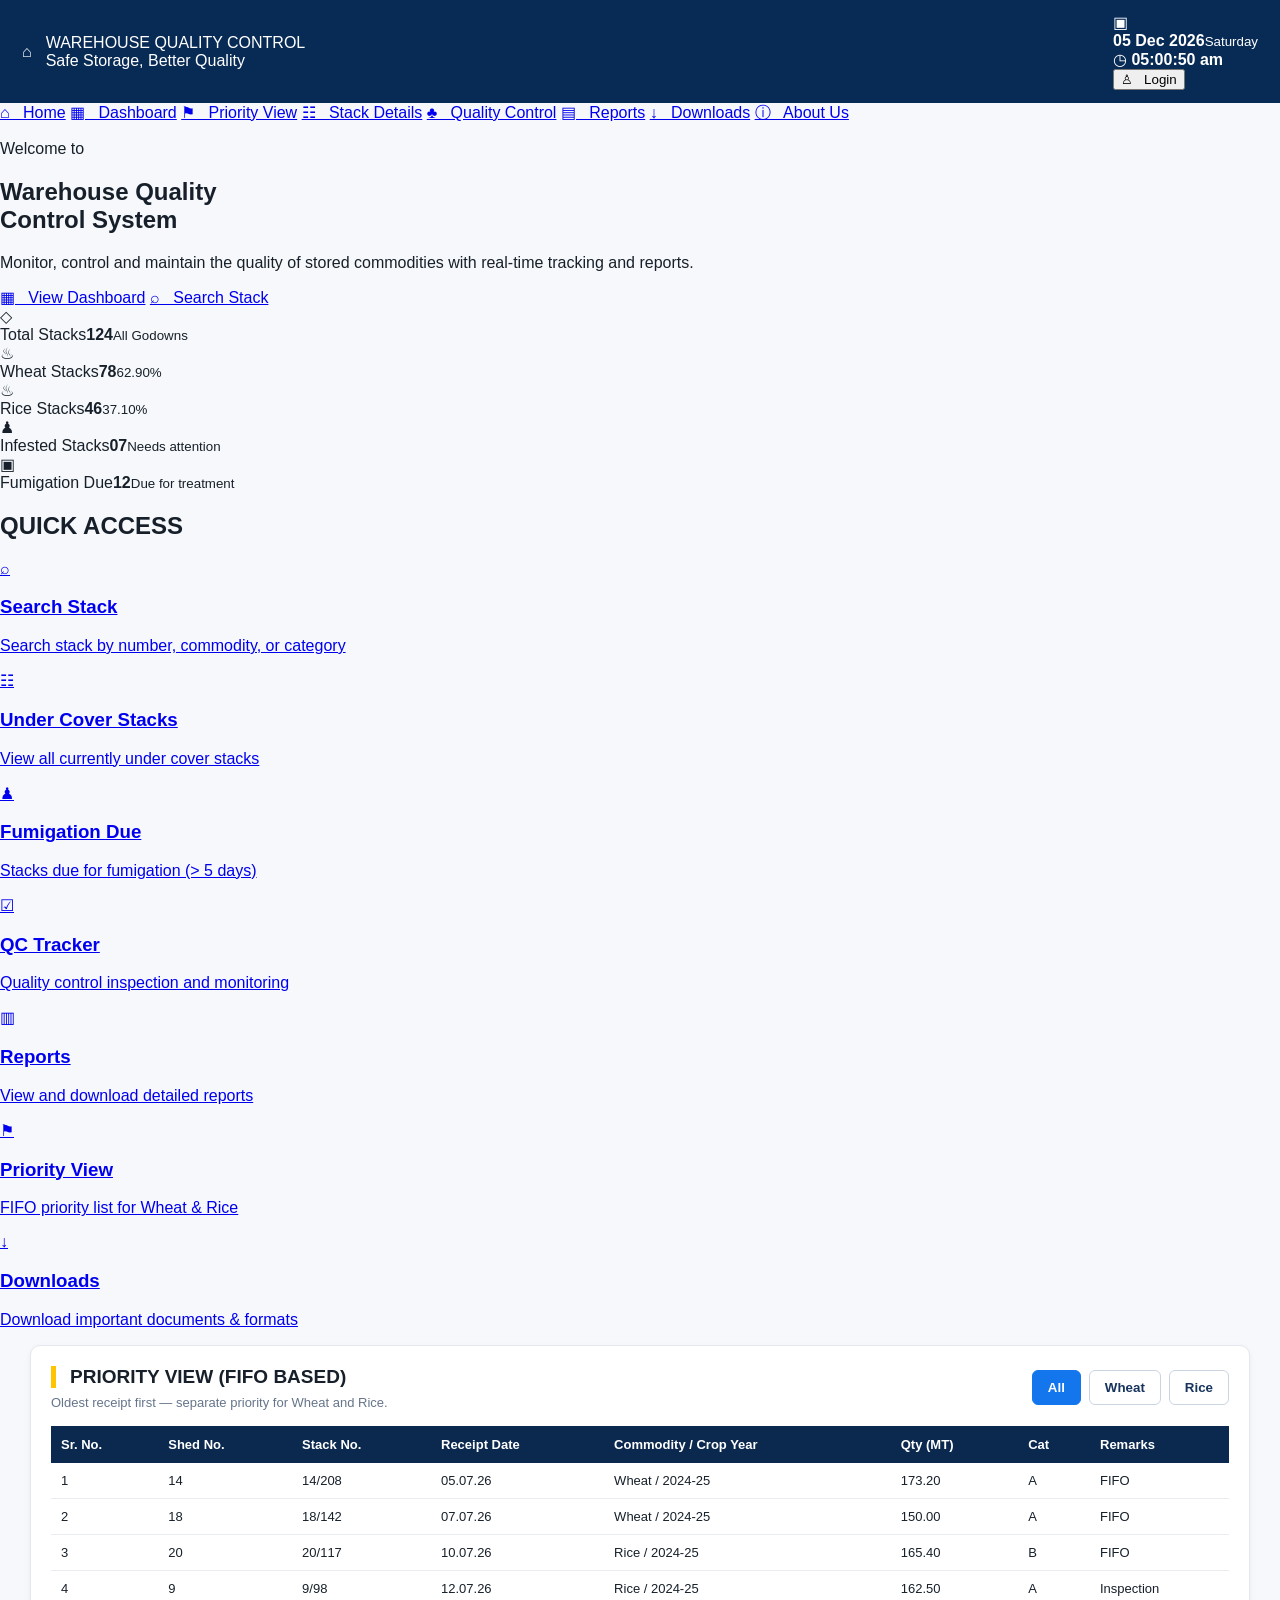
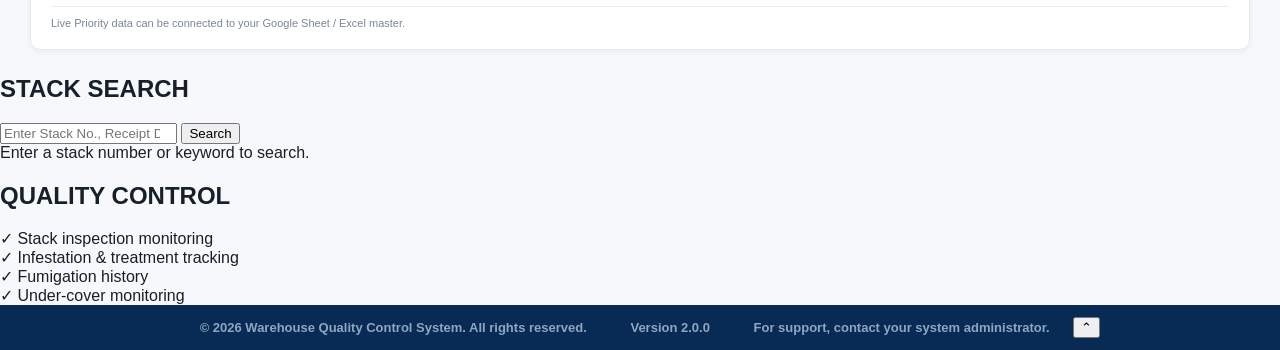
<file: Warehouse_Quality_Control_Home_Page_GITHUB_SINGLE.html>
<!DOCTYPE html>
<html lang="en">
<head>
  <meta charset="UTF-8">
  <meta name="viewport" content="width=device-width, initial-scale=1.0">
  <title>Warehouse Quality Control System</title>
  <link rel="stylesheet" href="style.css">
<style>.priority-section{margin:0 30px 25px;background:#fff;border:1px solid #e4e8ee;border-radius:10px;padding:20px;box-shadow:0 2px 6px #0000000d}.priority-head{display:flex;align-items:center;justify-content:space-between;gap:15px;margin-bottom:16px}.priority-head h2{font-size:19px;margin:0;border-left:5px solid #ffc400;padding-left:14px}.priority-head p{margin:7px 0 0;color:#66758a;font-size:13px}.priority-actions{display:flex;gap:8px}.commodity-btn{border:1px solid #cbd5e1;background:#fff;color:#17345c;border-radius:6px;padding:9px 15px;font-weight:700;cursor:pointer}.commodity-btn.active,.commodity-btn:hover{background:#1376ed;color:#fff;border-color:#1376ed}.priority-table-wrap{overflow:auto}.priority-table{width:100%;border-collapse:collapse;min-width:850px;font-size:13px}.priority-table th{background:#0b294f;color:#fff;text-align:left;padding:11px 10px;white-space:nowrap}.priority-table td{padding:10px;border-bottom:1px solid #e9edf2;white-space:nowrap}.priority-table tr:hover td{background:#f6f9fc}.priority-note{font-size:11px;color:#7a8797;margin-top:10px}</style></head>
<body>
  <header class="topbar">
    <div class="brand">
      <div class="brand-logo">⌂</div>
      <div>
        <div class="brand-title">WAREHOUSE QUALITY CONTROL</div>
        <div class="brand-subtitle">Safe Storage, Better Quality</div>
      </div>
    </div>

    <div class="top-actions">
      <div class="datetime">
        <span>▣</span>
        <div><b id="today">--</b><small id="weekday">--</small></div>
        <span class="clock-icon">◷</span>
        <b id="clock">--:--:--</b>
      </div>
      <button class="login-btn">♙ &nbsp; Login</button>
    </div>
  </header>

  <nav class="nav">
    <a class="active" href="#">⌂ &nbsp; Home</a>
    <a href="#dashboard">▦ &nbsp; Dashboard</a>
    <a href="#priority">⚑ &nbsp; Priority View</a>
    <a href="#stack">☷ &nbsp; Stack Details</a>
    <a href="#qc">♣ &nbsp; Quality Control</a>
    <a href="#reports">▤ &nbsp; Reports</a>
    <a href="#downloads">↓ &nbsp; Downloads</a>
    <a href="#about">ⓘ &nbsp; About Us</a>
  </nav>

  <main>
    <section class="hero">
      <div class="hero-content">
        <p class="welcome">Welcome to</p>
        <h1>Warehouse Quality<br>Control System</h1>
        <div class="yellow-line"></div>
        <p class="hero-text">
          Monitor, control and maintain the quality of stored commodities
          with real-time tracking and reports.
        </p>
        <div class="hero-buttons">
          <a class="primary-btn" href="#dashboard">▦ &nbsp; View Dashboard</a>
          <a class="secondary-btn" href="#stack">⌕ &nbsp; Search Stack</a>
        </div>
      </div>
      <div class="hero-image"></div>
    </section>

    <section class="stats" id="dashboard">
      <div class="stat-card">
        <div class="stat-icon blue">◇</div>
        <div><span>Total Stacks</span><strong id="totalStacks">124</strong><small>All Godowns</small></div>
      </div>
      <div class="stat-card">
        <div class="stat-icon green">♨</div>
        <div><span>Wheat Stacks</span><strong id="wheatStacks">78</strong><small>62.90%</small></div>
      </div>
      <div class="stat-card">
        <div class="stat-icon orange">♨</div>
        <div><span>Rice Stacks</span><strong id="riceStacks">46</strong><small>37.10%</small></div>
      </div>
      <div class="stat-card">
        <div class="stat-icon red">♟</div>
        <div><span>Infested Stacks</span><strong id="infestedStacks">07</strong><small>Needs attention</small></div>
      </div>
      <div class="stat-card">
        <div class="stat-icon purple">▣</div>
        <div><span>Fumigation Due</span><strong id="fumigationDue">12</strong><small>Due for treatment</small></div>
      </div>
    </section>

    <section class="quick-section">
      <h2>QUICK ACCESS</h2>
      <div class="quick-grid">
        <a href="#stack" class="quick-card">
          <div class="quick-icon blue">⌕</div><h3>Search Stack</h3>
          <p>Search stack by number, commodity, or category</p>
        </a>
        <a href="#under-cover" class="quick-card">
          <div class="quick-icon green">☷</div><h3>Under Cover Stacks</h3>
          <p>View all currently under cover stacks</p>
        </a>
        <a href="#fumigation" class="quick-card">
          <div class="quick-icon orange">♟</div><h3>Fumigation Due</h3>
          <p>Stacks due for fumigation (&gt; 5 days)</p>
        </a>
        <a href="#qc" class="quick-card">
          <div class="quick-icon purple">☑</div><h3>QC Tracker</h3>
          <p>Quality control inspection and monitoring</p>
        </a>
        <a href="#reports" class="quick-card">
          <div class="quick-icon teal">▥</div><h3>Reports</h3>
          <p>View and download detailed reports</p>
        </a>
        <a href="#priority" class="quick-card"><div class="quick-icon teal">⚑</div><h3>Priority View</h3><p>FIFO priority list for Wheat &amp; Rice</p></a>
        <a href="#downloads" class="quick-card">
          <div class="quick-icon blue">↓</div><h3>Downloads</h3>
          <p>Download important documents &amp; formats</p>
        </a>
      </div>
    </section>

    <section class="priority-section" id="priority"><div class="priority-head"><div><h2>PRIORITY VIEW (FIFO BASED)</h2><p>Oldest receipt first — separate priority for Wheat and Rice.</p></div><div class="priority-actions"><button class="commodity-btn active" onclick="showPriority('all',this)">All</button><button class="commodity-btn" onclick="showPriority('wheat',this)">Wheat</button><button class="commodity-btn" onclick="showPriority('rice',this)">Rice</button></div></div><div class="priority-table-wrap"><table class="priority-table"><thead><tr><th>Sr. No.</th><th>Shed No.</th><th>Stack No.</th><th>Receipt Date</th><th>Commodity / Crop Year</th><th>Qty (MT)</th><th>Cat</th><th>Remarks</th></tr></thead><tbody id="priorityBody"><tr data-commodity="wheat"><td>1</td><td>14</td><td>14/208</td><td>05.07.26</td><td>Wheat / 2024-25</td><td>173.20</td><td>A</td><td>FIFO</td></tr><tr data-commodity="wheat"><td>2</td><td>18</td><td>18/142</td><td>07.07.26</td><td>Wheat / 2024-25</td><td>150.00</td><td>A</td><td>FIFO</td></tr><tr data-commodity="rice"><td>3</td><td>20</td><td>20/117</td><td>10.07.26</td><td>Rice / 2024-25</td><td>165.40</td><td>B</td><td>FIFO</td></tr><tr data-commodity="rice"><td>4</td><td>9</td><td>9/98</td><td>12.07.26</td><td>Rice / 2024-25</td><td>162.50</td><td>A</td><td>Inspection</td></tr></tbody></table></div><div class="priority-note">Live Priority data can be connected to your Google Sheet / Excel master.</div></section>

<section class="lower" id="stack">
      <div class="info-panel">
        <h2>STACK SEARCH</h2>
        <div class="search-row">
          <input id="stackSearch" type="search" placeholder="Enter Stack No., Receipt Date, Commodity or Category">
          <button onclick="searchStack()">Search</button>
        </div>
        <div id="searchResult" class="search-result">Enter a stack number or keyword to search.</div>
      </div>
      <div class="info-panel" id="qc">
        <h2>QUALITY CONTROL</h2>
        <div class="qc-list">
          <div><span>✓</span> Stack inspection monitoring</div>
          <div><span>✓</span> Infestation &amp; treatment tracking</div>
          <div><span>✓</span> Fumigation history</div>
          <div><span>✓</span> Under-cover monitoring</div>
        </div>
      </div>
    </section>
  </main>

  <footer id="about">
    <span>© 2026 Warehouse Quality Control System. All rights reserved.</span>
    <span>Version 2.0.0</span>
    <span>For support, contact your system administrator.</span>
    <button onclick="window.scrollTo({top:0,behavior:'smooth'})">⌃</button>
  </footer>

  <script>
function updateClock(){
  const d=new Date();
  const days=["Sunday","Monday","Tuesday","Wednesday","Thursday","Friday","Saturday"];
  document.getElementById("today").textContent=d.toLocaleDateString("en-GB",{day:"2-digit",month:"short",year:"numeric"});
  document.getElementById("weekday").textContent=days[d.getDay()];
  document.getElementById("clock").textContent=d.toLocaleTimeString("en-IN",{hour:"2-digit",minute:"2-digit",second:"2-digit",hour12:true});
}
updateClock(); setInterval(updateClock,1000);

function searchStack(){
  const q=document.getElementById("stackSearch").value.trim();
  const box=document.getElementById("searchResult");
  if(!q){box.textContent="Please enter a Stack No., Receipt Date, Commodity or Category.";return;}
  box.innerHTML="<b>Search:</b> "+q+"<br><small>Live stack details can be connected to your Excel/Google Sheet data here.</small>";
}
</script>
<script>function showPriority(type,btn){document.querySelectorAll('.commodity-btn').forEach(b=>b.classList.remove('active'));btn.classList.add('active');document.querySelectorAll('#priorityBody tr').forEach(r=>r.style.display=(type==='all'||r.dataset.commodity===type)?'':'none');}</script></body>
</html>
</file>
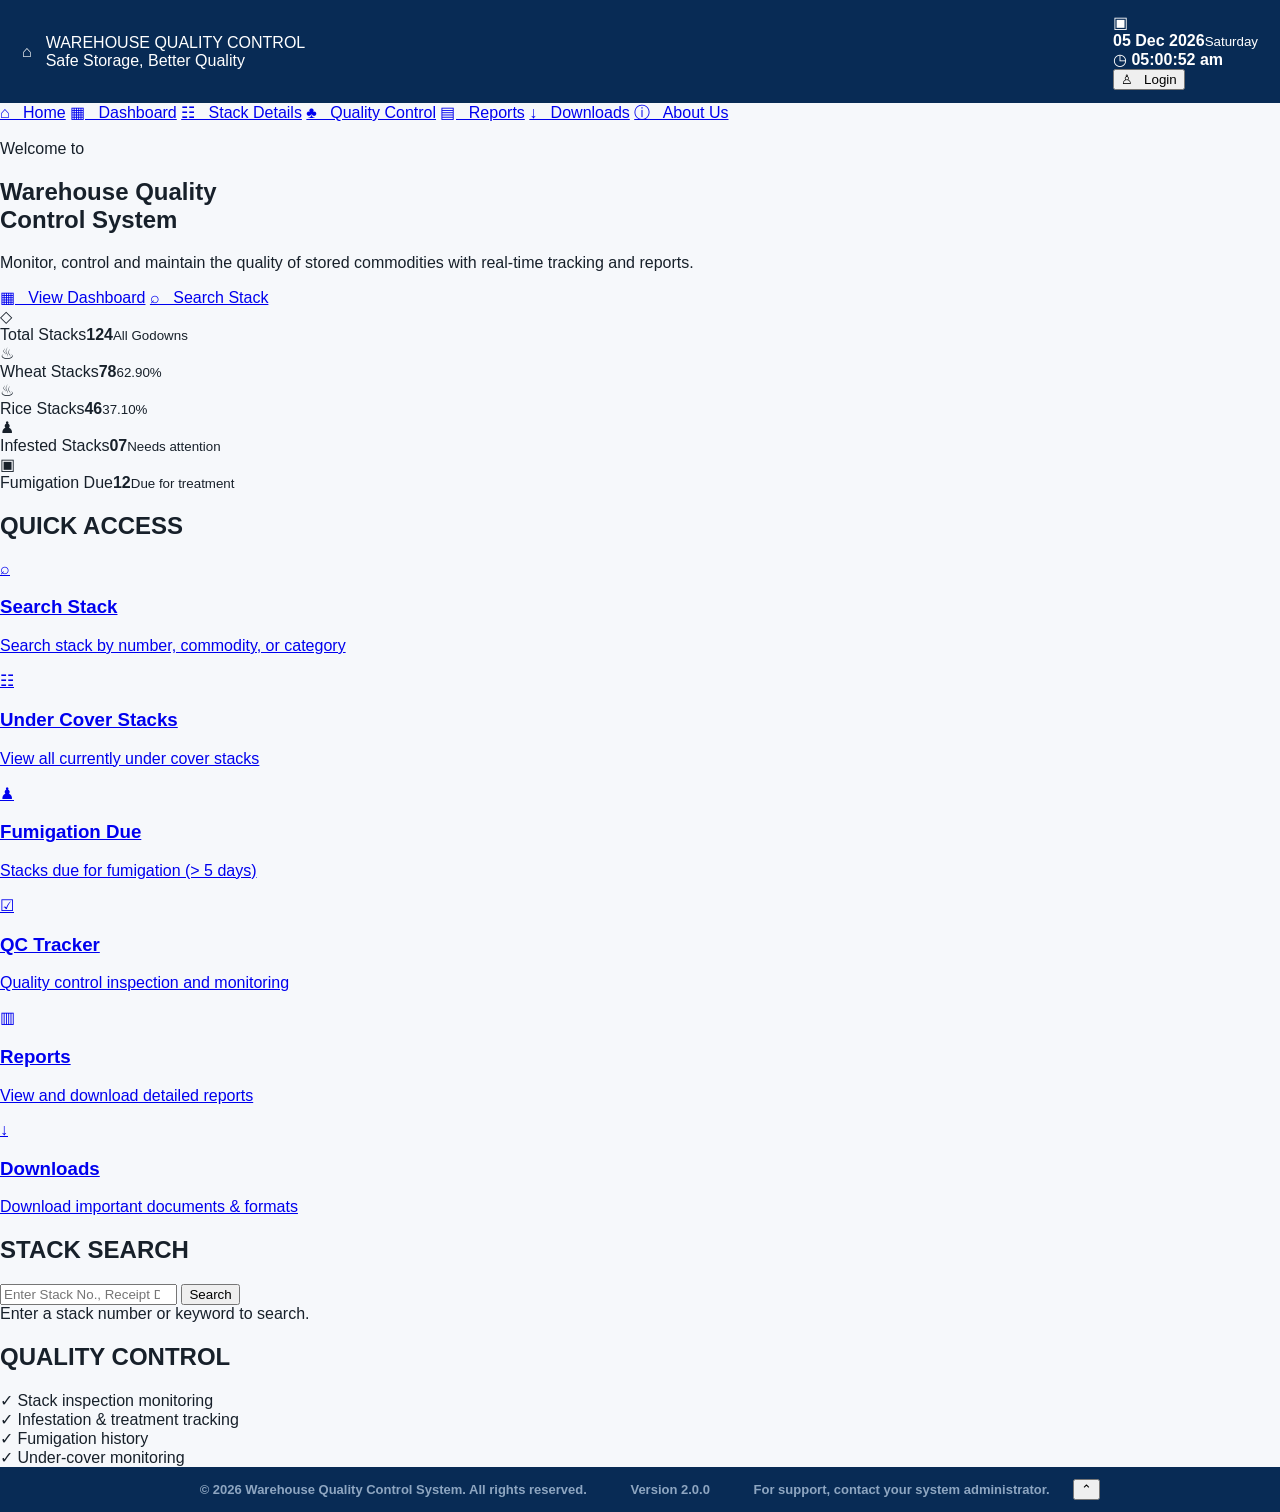
<file: Warehouse_Quality_Control_Home_Page_SINGLE.html>
<!DOCTYPE html>
<html lang="en">
<head>
  <meta charset="UTF-8">
  <meta name="viewport" content="width=device-width, initial-scale=1.0">
  <title>Warehouse Quality Control System</title>
  <link rel="stylesheet" href="style.css">
</head>
<body>
  <header class="topbar">
    <div class="brand">
      <div class="brand-logo">⌂</div>
      <div>
        <div class="brand-title">WAREHOUSE QUALITY CONTROL</div>
        <div class="brand-subtitle">Safe Storage, Better Quality</div>
      </div>
    </div>

    <div class="top-actions">
      <div class="datetime">
        <span>▣</span>
        <div><b id="today">--</b><small id="weekday">--</small></div>
        <span class="clock-icon">◷</span>
        <b id="clock">--:--:--</b>
      </div>
      <button class="login-btn">♙ &nbsp; Login</button>
    </div>
  </header>

  <nav class="nav">
    <a class="active" href="#">⌂ &nbsp; Home</a>
    <a href="#dashboard">▦ &nbsp; Dashboard</a>
    <a href="#stack">☷ &nbsp; Stack Details</a>
    <a href="#qc">♣ &nbsp; Quality Control</a>
    <a href="#reports">▤ &nbsp; Reports</a>
    <a href="#downloads">↓ &nbsp; Downloads</a>
    <a href="#about">ⓘ &nbsp; About Us</a>
  </nav>

  <main>
    <section class="hero">
      <div class="hero-content">
        <p class="welcome">Welcome to</p>
        <h1>Warehouse Quality<br>Control System</h1>
        <div class="yellow-line"></div>
        <p class="hero-text">
          Monitor, control and maintain the quality of stored commodities
          with real-time tracking and reports.
        </p>
        <div class="hero-buttons">
          <a class="primary-btn" href="#dashboard">▦ &nbsp; View Dashboard</a>
          <a class="secondary-btn" href="#stack">⌕ &nbsp; Search Stack</a>
        </div>
      </div>
      <div class="hero-image"></div>
    </section>

    <section class="stats" id="dashboard">
      <div class="stat-card">
        <div class="stat-icon blue">◇</div>
        <div><span>Total Stacks</span><strong id="totalStacks">124</strong><small>All Godowns</small></div>
      </div>
      <div class="stat-card">
        <div class="stat-icon green">♨</div>
        <div><span>Wheat Stacks</span><strong id="wheatStacks">78</strong><small>62.90%</small></div>
      </div>
      <div class="stat-card">
        <div class="stat-icon orange">♨</div>
        <div><span>Rice Stacks</span><strong id="riceStacks">46</strong><small>37.10%</small></div>
      </div>
      <div class="stat-card">
        <div class="stat-icon red">♟</div>
        <div><span>Infested Stacks</span><strong id="infestedStacks">07</strong><small>Needs attention</small></div>
      </div>
      <div class="stat-card">
        <div class="stat-icon purple">▣</div>
        <div><span>Fumigation Due</span><strong id="fumigationDue">12</strong><small>Due for treatment</small></div>
      </div>
    </section>

    <section class="quick-section">
      <h2>QUICK ACCESS</h2>
      <div class="quick-grid">
        <a href="#stack" class="quick-card">
          <div class="quick-icon blue">⌕</div><h3>Search Stack</h3>
          <p>Search stack by number, commodity, or category</p>
        </a>
        <a href="#under-cover" class="quick-card">
          <div class="quick-icon green">☷</div><h3>Under Cover Stacks</h3>
          <p>View all currently under cover stacks</p>
        </a>
        <a href="#fumigation" class="quick-card">
          <div class="quick-icon orange">♟</div><h3>Fumigation Due</h3>
          <p>Stacks due for fumigation (&gt; 5 days)</p>
        </a>
        <a href="#qc" class="quick-card">
          <div class="quick-icon purple">☑</div><h3>QC Tracker</h3>
          <p>Quality control inspection and monitoring</p>
        </a>
        <a href="#reports" class="quick-card">
          <div class="quick-icon teal">▥</div><h3>Reports</h3>
          <p>View and download detailed reports</p>
        </a>
        <a href="#downloads" class="quick-card">
          <div class="quick-icon blue">↓</div><h3>Downloads</h3>
          <p>Download important documents &amp; formats</p>
        </a>
      </div>
    </section>

    <section class="lower" id="stack">
      <div class="info-panel">
        <h2>STACK SEARCH</h2>
        <div class="search-row">
          <input id="stackSearch" type="search" placeholder="Enter Stack No., Receipt Date, Commodity or Category">
          <button onclick="searchStack()">Search</button>
        </div>
        <div id="searchResult" class="search-result">Enter a stack number or keyword to search.</div>
      </div>
      <div class="info-panel" id="qc">
        <h2>QUALITY CONTROL</h2>
        <div class="qc-list">
          <div><span>✓</span> Stack inspection monitoring</div>
          <div><span>✓</span> Infestation &amp; treatment tracking</div>
          <div><span>✓</span> Fumigation history</div>
          <div><span>✓</span> Under-cover monitoring</div>
        </div>
      </div>
    </section>
  </main>

  <footer id="about">
    <span>© 2026 Warehouse Quality Control System. All rights reserved.</span>
    <span>Version 2.0.0</span>
    <span>For support, contact your system administrator.</span>
    <button onclick="window.scrollTo({top:0,behavior:'smooth'})">⌃</button>
  </footer>

  <script>
function updateClock(){
  const d=new Date();
  const days=["Sunday","Monday","Tuesday","Wednesday","Thursday","Friday","Saturday"];
  document.getElementById("today").textContent=d.toLocaleDateString("en-GB",{day:"2-digit",month:"short",year:"numeric"});
  document.getElementById("weekday").textContent=days[d.getDay()];
  document.getElementById("clock").textContent=d.toLocaleTimeString("en-IN",{hour:"2-digit",minute:"2-digit",second:"2-digit",hour12:true});
}
updateClock(); setInterval(updateClock,1000);

function searchStack(){
  const q=document.getElementById("stackSearch").value.trim();
  const box=document.getElementById("searchResult");
  if(!q){box.textContent="Please enter a Stack No., Receipt Date, Commodity or Category.";return;}
  box.innerHTML="<b>Search:</b> "+q+"<br><small>Live stack details can be connected to your Excel/Google Sheet data here.</small>";
}
</script>
</body>
</html>
</file>
<file: style.css>
*{box-sizing:border-box}body{margin:0;font-family:Arial,Helvetica,sans-serif;background:#f6f8fb;color:#17202a}.topbar{background:#082b55;color:#fff;min-height:78px;padding:13px 22px;display:flex;align-items:center;justify-content:space-between;gap:18px}.brand{display:flex;align-items:center;gap:14px}.brand-icon{font-size:42px;line-height:1}.topbar h1{margin:0;font-size:25px;letter-spacing:.2px}.subtitle{margin-top:7px;color:#ffe86b;font-weight:700;font-size:14px}.head-right{display:flex;align-items:center;gap:18px;text-align:right;font-size:13px}.head-right span{display:block;margin-top:5px;font-weight:700}.refresh{width:48px;height:48px;border:1px solid #2f6190;border-radius:7px;background:transparent;color:#fff;font-size:32px;cursor:pointer}.status{max-width:1500px;margin:12px auto 0;padding:9px 14px;background:#fff;border-left:4px solid #1a73e8;border-radius:5px;color:#52657d;font-size:12px}.cards{max-width:1500px;margin:12px auto 18px;display:grid;grid-template-columns:repeat(5,1fr);gap:14px}.card{background:#fff;border:1px solid #dbe3ec;border-radius:6px;padding:16px;text-align:center;box-shadow:0 1px 4px #0000000b}.card .label{font-weight:800;font-size:14px}.card .value{font-size:38px;font-weight:800;margin:8px 0 4px}.card>div:last-child{font-weight:700;font-size:13px}.blue .label{color:#123a91}.blue .value{color:#123a91}.green .label,.green .value{color:#15731c}.orange .label,.orange .value{color:#b86b00}.teal .label,.teal .value{color:#0b5a70}.red .label,.red .value{color:#d40000}.panel{max-width:1500px;margin:0 auto 18px;background:#fff;border-radius:6px;border:1px solid #d7e0ea;overflow:hidden}.section-title{color:#fff;font-size:18px;font-weight:800;padding:11px 14px}.blue-title{background:#073a96}.red-title{background:#d50000}.green-title{background:#08751a}.section-head{display:flex;align-items:stretch}.section-head .section-title{flex:1}.section-head select{margin:5px 10px 5px 0;min-width:180px;font-size:14px;font-weight:800;border:1px solid #bbb;border-radius:4px;padding:6px;background:#fff}.table-wrap{overflow:auto}.table-wrap table{width:100%;border-collapse:collapse;min-width:820px;font-size:13px}.table-wrap th{background:#edf2f8;padding:9px 10px;border:1px solid #d7dfe8;font-weight:800;white-space:nowrap}.table-wrap td{padding:9px 10px;border:1px solid #e0e5eb;text-align:center;white-space:nowrap}.table-wrap tbody tr:nth-child(even){background:#fafcff}.table-wrap tbody tr:hover{background:#eef5ff}.total-line{text-align:center;padding:10px;font-size:18px;font-weight:700;border-top:1px solid #d5deea}.blue-total{background:#eef4ff;color:#123a91}.red-total{background:#fff0f0;color:#c60000}.green-total{background:#eff8ef;color:#176d1d}.empty{padding:22px!important;color:#7b8794}.danger{color:#c40000;font-weight:800}.ok{color:#15731c;font-weight:800}footer{background:#082b55;color:#fff;text-align:center;padding:12px;font-weight:700;font-size:13px}footer span{margin:0 20px;color:#8ea6c1}@media(max-width:1000px){.cards{grid-template-columns:repeat(2,1fr);padding:0 10px}.topbar{align-items:flex-start}.head-right{font-size:11px}.topbar h1{font-size:18px}.status,.panel{margin-left:10px;margin-right:10px}}@media(max-width:560px){.cards{grid-template-columns:1fr 1fr;gap:8px}.card{padding:11px 5px}.card .value{font-size:29px}.topbar{padding:12px}.brand-icon{font-size:30px}.subtitle{font-size:11px}.section-title{font-size:14px}.section-head select{min-width:120px}.head-right{display:none}}
</file>
